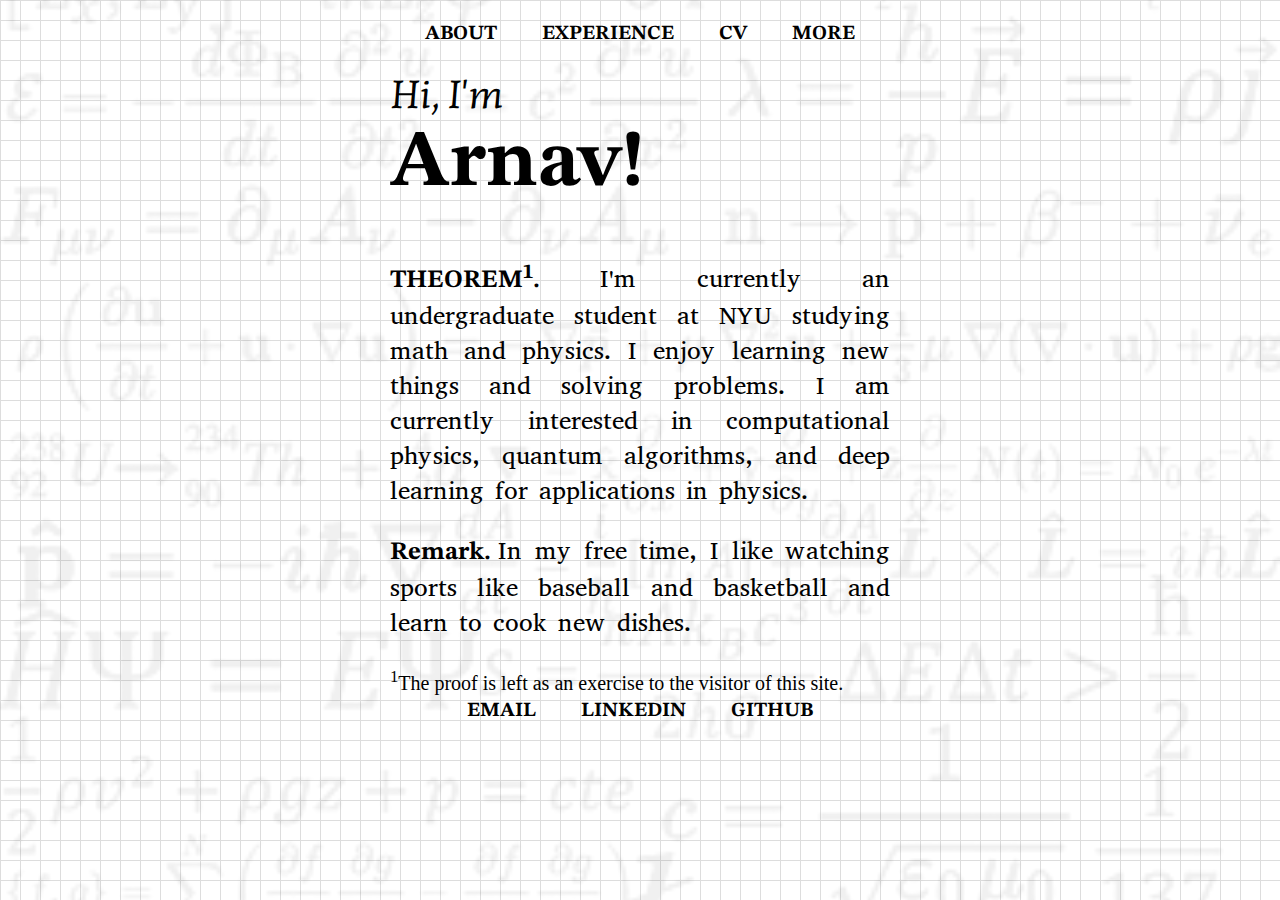
<file: index.html>
<!DOCTYPE html>
<html lang="en">
<head>
    <meta charset="UTF-8">
    <meta name="viewport" content="width=device-width, initial-scale=1.0">
    <title>Arnav Garg</title>
    <link rel="stylesheet" href="style.css">
    <link rel="preconnect" href="https://fonts.googleapis.com">
    <link rel="preconnect" href="https://fonts.gstatic.com" crossorigin>
    <link href="https://fonts.googleapis.com/css2?family=Abyssinica+SIL&display=swap" rel="stylesheet">
    <link href="https://fonts.googleapis.com/css2?family=STIX+Two+Text:ital,wght@0,400..700;1,400..700&display=swap" rel="stylesheet">
    <link href="https://fonts.googleapis.com/css2?family=Kotta+One&display=swap" rel="stylesheet">
</head>

<body>
    <img src="physics.png.png" alt="eqn" class="img1">
    <header>
        <nav class="navbar">    
            <ul class="nav-links">
                <li><a href="index.html">ABOUT</a></li>
                <!-- <li><a href="projects.html">PROJECTS</a></li> -->
                <li><a href="experiences.html">EXPERIENCE</a></li>
                <li><a href="Arnav_Garg_Resume (2).pdf">CV</a></li>
                <li><a href="more.html">MORE</a></li>
            </ul>
        </nav>
    </header>
    <main>
        <div id="index.html">
            <div id = "greeting">Hi, I'm</div>
            <h1>Arnav!</h1>
            <p class="about"><span>THEOREM<sup>1</sup>.</span> I'm currently an undergraduate student at NYU studying math and physics.
                I enjoy learning new things and solving problems. I am currently interested in computational physics, quantum algorithms, 
                and deep learning for applications in physics.
                
            </p>

            <p class="about">
                <span>Remark. </span> In my free time, I like watching sports like baseball and basketball and learn to cook new dishes.
            </p>

        </div>
        <div><sup>1</sup>The proof is left as an exercise to the visitor of this site.</div>
    </main>
    <footer>
        <nav class="navbar">        
            <ul class="nav-links">
                <li><a href="mailto:arngarg3@gmail.com">EMAIL</a></li>
                <li><a href="https://www.linkedin.com/in/arngarg3">LINKEDIN</a></li>
                <li><a href="https://www.github.com/arnavgarg3">GITHUB</a></li>
            </ul>
        </nav>
    </footer>
</body>
</html>
</file>
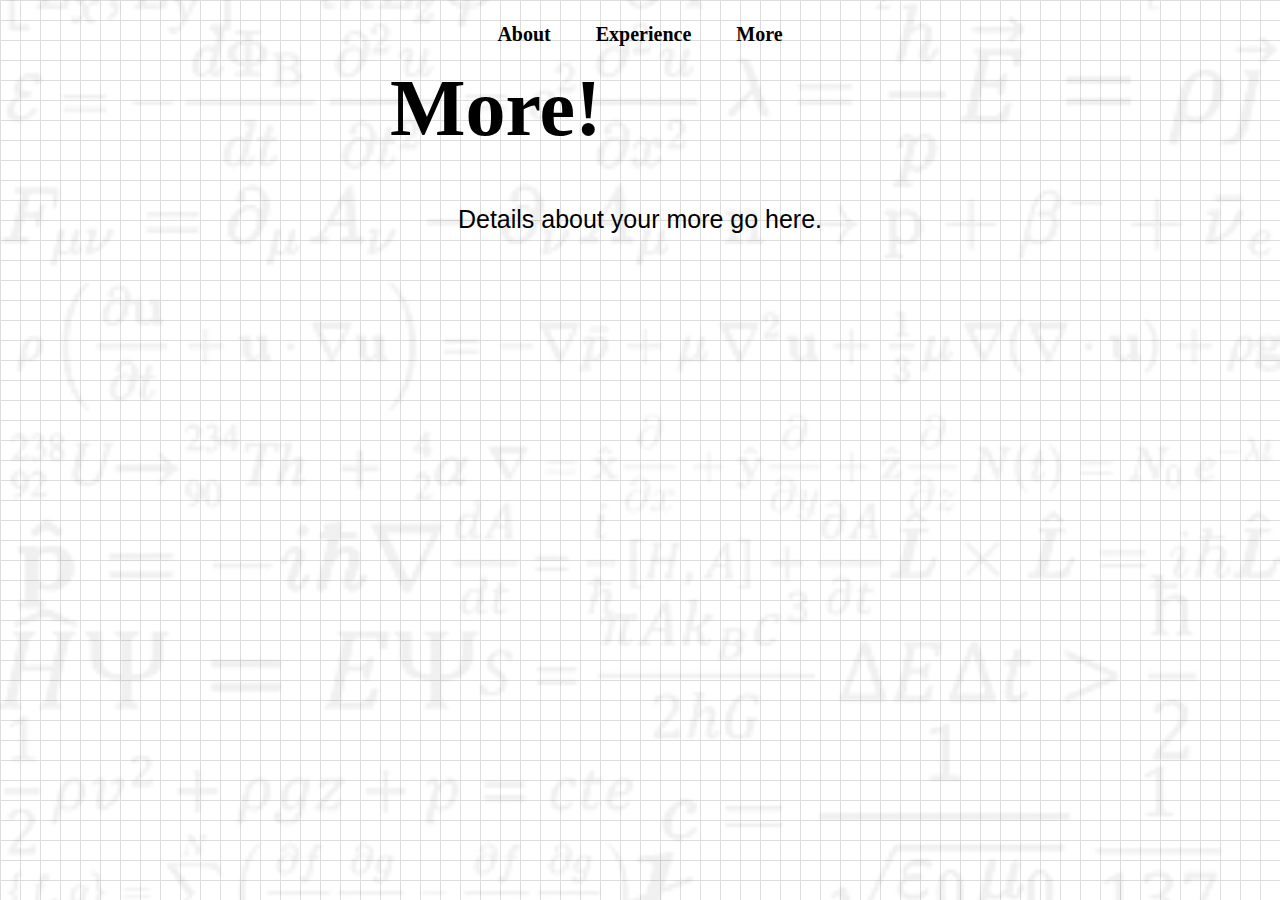
<file: more.html>
<!DOCTYPE html>
<html lang="en">
<head>
    <meta charset="UTF-8">
    <meta name="viewport" content="width=device-width, initial-scale=1.0">
    <title>More</title>
    <link rel="stylesheet" href="style.css">
</head>
<body>
    <img src="physics.png.png" alt="eqn" class="img1">
    <header>
        <nav class="navbar">
            <ul class="nav-links">
                <li><a href="index.html">About</a></li>
                <!-- <li><a href="projects.html">Projects</a></li> -->
                <li><a href="experiences.html">Experience</a></li>
                <li><a href="more.html">More</a></li>
            </ul>
        </nav>
    </header>
    <main>
        <section id="more">
            <h1>More!</h1>
            <p>Details about your more go here.</p>
        </section>
    </main>
</body>
</html>
</file>
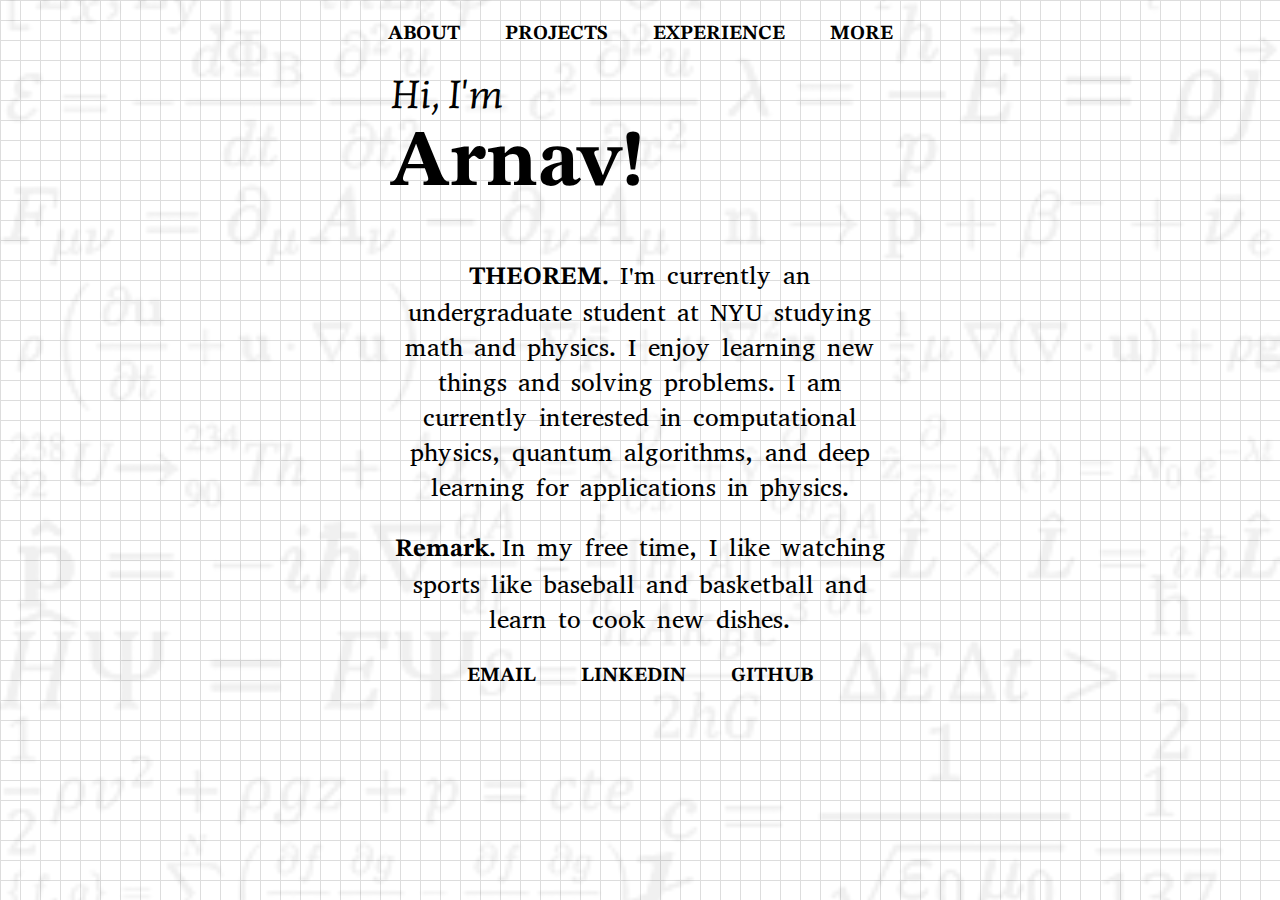
<file: projects.html>
<!DOCTYPE html>
<html lang="en">
<head>
    <meta charset="UTF-8">
    <meta name="viewport" content="width=device-width, initial-scale=1.0">
    <title>Arnav Garg</title>
    <link rel="stylesheet" href="style.css">
    <link rel="preconnect" href="https://fonts.googleapis.com">
    <link rel="preconnect" href="https://fonts.gstatic.com" crossorigin>
    <link href="https://fonts.googleapis.com/css2?family=Abyssinica+SIL&display=swap" rel="stylesheet">
    <link href="https://fonts.googleapis.com/css2?family=STIX+Two+Text:ital,wght@0,400..700;1,400..700&display=swap" rel="stylesheet">
    <link href="https://fonts.googleapis.com/css2?family=Kotta+One&display=swap" rel="stylesheet">
</head>

<body>
    <img src="physics.png.png" alt="eqn" class="img1">
    <header>
        <nav class="navbar">    
            <ul class="nav-links">
                <li><a href="index.html">ABOUT</a></li>
                <li><a href="projects.html">PROJECTS</a></li>
                <li><a href="experiences.html">EXPERIENCE</a></li>
                <li><a href="more.html">MORE</a></li>
            </ul>
        </nav>
    </header>
    <main>
        <div id="index.html">
            <div id = "greeting">Hi, I'm</div>
            <h1>Arnav!</h1>
            <p><span>THEOREM.</span> I'm currently an undergraduate student at NYU studying math and physics.
                I enjoy learning new things and solving problems. I am currently interested in computational physics, quantum algorithms, 
                and deep learning for applications in physics.
                
            </p>

            <p>
                <span>Remark. </span> In my free time, I like watching sports like baseball and basketball and learn to cook new dishes.
            </p>
        </div>
    </main>
    <footer>
        <nav class="navbar">        
            <ul class="nav-links">
                <li><a href="mailto:arngarg3@gmail.com">EMAIL</a></li>
                <li><a href="https://www.linkedin.com/in/arngarg3">LINKEDIN</a></li>
                <li><a href="https://www.github.com/arnavgarg3">GITHUB</a></li>
            </ul>
        </nav>
    </footer>
</body>
</html>
</file>
<file: style.css>
body, ul {
    margin: 0;
    padding: 0;
    font-size: 20px;
}

html{
    display: flex;
    flex-direction: column;
    align-items: center;
    position: sticky;
}

body {
    position: fixed;
    line-height: 1.4;
    background-size: 20px 20px;
    background-image:
        linear-gradient(to right, rgb(221, 221, 221) 1px, transparent 1px),
        linear-gradient(to bottom, rgb(221, 221, 221) 1px, transparent 1px);
        /* background-size:auto;
        background-repeat: no-repeat;
        background-image: url("schrodinger.png"); */
    position: absolute;
    display: flex;
    align-items: center;
    flex-direction: column;
}
span{
    font-family: 'STIX Two Text', Times, serif;
    font-weight: bold;
    
}
.img1 {
    position: absolute;
    object-fit:cover;       
    opacity: 0.06;
    width: 100vw;
    height: 100vh;
    z-index: -1; /* Ensures the image stays behind content */
}
.img2 {
    position:absolute;
    opacity: 8%;
    transform: scale(25%);
}

h1{ 
    font-size: 80px;
    text-align: left;
    margin-top: 0%;
    font-family: 'STIX Two Text', Times, serif; 
    line-height: 1;


}
.about{
    text-align: justify;
}

p{
    font-size: 25px;
    text-decoration:double;
    text-align: center;
    width: 500px;
    font-family:'Abyssinica SIL', Tahoma, Geneva, Verdana, sans-serif;
    justify-content: space-between;
}

header {
    background-color: #00000000;
    display: flex;
    align-items: center;
    padding: 20px 0;
    position:relative;
    top: 0;
    z-index: 1000;
    width: 100%;
    font-family:'Segoe UI', Tahoma, Geneva, Verdana, sans-serif;
    font-size: 20px;
}

.navbar {
    display: flex;
    justify-content: space-between;
    align-items: center;
    max-width: 1200px;
    margin: 0 auto;
    padding: 0 20px;
    text-align: center;
    font-family: 'STIX Two Text', Times, serif; 
}


.nav-links {
    list-style: none;
    display: flex;
    gap: 15px;
    align-items: center;
}

.nav-links li {
    margin: 0;
    text-align: center;
    text-decoration: solid;
    font-weight: bold;

}

.nav-links a {
    color: rgb(0, 0, 0);
    text-decoration: none;
    padding: 8px 15px;
    border-radius: 5px;
    transition: background-color 0.3s;
}

.nav-links a:hover {
    text-decoration: underline;
}

div {
    max-width: 1200px;
}

section:not(:last-child) {
    margin-bottom: 50px;
}

#greeting{
    text-align: left;
    font-family: 'Kotta One', Tahoma, Geneva, Verdana, sans-serif;
    font-size: 40px;
}

.place{
    text-align: left;
    display: inline-block;
}
.date{
    text-align: right;
    display: inline-block;
    margin-left:auto;
}

.experiences{
    display:flex; /* Enables flexbox layout */
    justify-content: space-between; /* Aligns the items to the left and right */
    width: 800px; /* Full width of the parent container */
    font-size: 25px;
}
</file>
